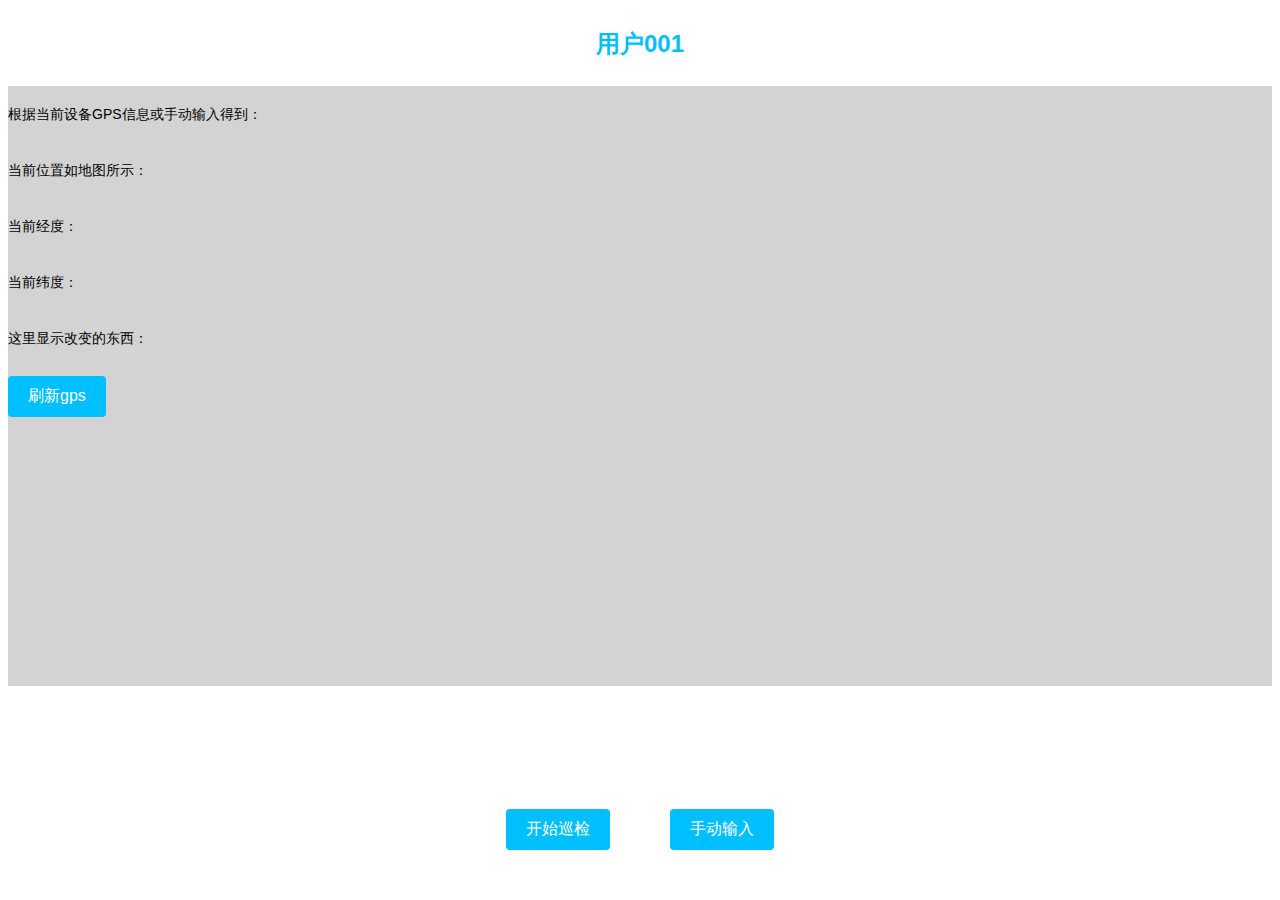
<file: index.html>
<!DOCTYPE html>
<html>

<head>
    <title>开始</title>
    <meta charset="utf-8">
    <meta http-equiv="X-UA-Compatible" content="IE=edge">
    <meta name="viewport" content="initial-scale=1.0, user-scalable=no, width=device-width">
    <link rel="stylesheet" href="https://a.amap.com/jsapi_demos/static/demo-center/css/demo-center.css" />
    <script type="text/javascript" src="https://cache.amap.com/lbs/static/addToolbar.js"></script>

    <style>
        body {
            font-family: Arial, sans-serif;
            text-align: center;
            display: flex;
            flex-direction: column;
            align-items: center;
        }

        .title {
            color: deepskyblue;
            font-size: 24px;
            margin-top: 20px;
        }

        .content {
            position: relative;
            display: flex;
            flex-direction: column;
            align-items: flex-start;
            /* 左对齐 */
            margin-top: 10px;
            width: 100%;
        }

        .text {
            display: flex;
            position: absolute;
            flex-direction: column;
            line-height: 2;
            font-size: 14px;
            color: black;
            align-items: flex-start;
            /* 左对齐 */
            z-index: 2;
        }

        #map1 {
            width: 100%;
            height: 600px;
            background-color: lightgray;
        }

        #map2 {
            width: 300px;
            height: 300px;
            background-color: lightgray;
            margin-left: auto;
            margin-right: auto;
            text-align: center;
        }

        .map1 {
            height: 100%;
            width: 100%;
            float: left;
        }

        .map2 {
            height: 100%;
            width: 100%;
            float: left;
        }

        .row {
            position: absolute;
            bottom: 50px;
            display: flex;
            align-items: center;
            margin-top: 10px;
            line-height: 0.8;
            color: grey;
            font-size: 12px;
            justify-content: center;
        }

        .button {
            margin-top: 10px;
            padding: 4px 12px;
            background-color: deepskyblue;
            color: white;
            border-radius: 4px;
            font-size: 14px;
            cursor: pointer;
        }

        #GetGPS {
            display: none;
            position: fixed;
            top: 0;
            left: 0;
            width: 100%;
            height: 100%;
            background-color: rgba(0, 0, 0, 0.5);
            z-index: 999;
        }

        .window1 {
            display: flex;
            justify-content: center;
            align-items: center;
            height: 100%;
            width: 50%;
        }

        .modal-content {
            position: absolute;
            width: 360px;
            padding: 20px;
            background-color: white;
            text-align: center;
        }

        .close {
            position: absolute;
            top: 10px;
            right: 10px;
            font-size: 24px;
            cursor: pointer;
        }

        .input-row {

            display: flex;
            align-items: center;
            justify-content: center;
            margin: 20px auto 10px;
            width: 200px;
        }

        .input-row label {
            margin-right: 10px;
        }

        .input-row input {
            flex: 1;
        }


        .button {
            padding: 10px 20px;
            background-color: deepskyblue;
            color: white;
            border: none;
            border-radius: 4px;
            font-size: 16px;
            cursor: pointer;
        }

        .window {
            display: none;
            /* 初始时隐藏弹窗 */
            position: fixed;
            z-index: 1;
            left: 0;
            top: 0;
            width: 100%;
            height: 100%;
            overflow: auto;
            background-color: rgba(0, 0, 0, 0.4);
            /* 半透明的背景颜色 */
        }

        .window .modal-content {
            background-color: white;
            margin: auto;
            top: 50%;
            padding: 20px;
            border: 1px solid #888;
            width: 50%;
            transform: translateY(-50%);
            position: relative;
            display: flex;
            flex-direction: column;
            align-items: center;
            justify-content: center;
        }

        /* 关闭按钮样式 */
        .window .close {
            position: absolute;
            top: 10px;
            right: 10px;
            font-size: 24px;
            cursor: pointer;
        }

        /* 按钮样式 */
        .window .button {
            background-color: #4CAF50;
            color: white;
            padding: 10px 20px;
            border: none;
            cursor: pointer;
        }
    </style>

</head>

<body>
    <h1 class="title">用户001</h1>



    <div class="content">
        <div class="text">
            <p>根据当前设备GPS信息或手动输入得到：</p>
            <p>当前位置如地图所示：</p>
            <p id="abc">当前经度：</p>
            <p id="latitude">当前纬度：</p>
            <p id="gaibian">这里显示改变的东西：</p>
            <button class="button" onclick="freshGPS()"> 刷新gps</button>
        </div>
        <div id="map1">
            <div id="container" class="map1"></div>

        </div>
    </div>



    <div class="row">
        <button class="button" onclick="submitGPS()">开始巡检</button>
        <div style="width: 60px;"></div>
        <button class="button" onclick="openGetWindow()">手动输入</button>
    </div>

    <div id="GetGPS" class="window1">
        <div class="modal-content">
            <span class="close" onclick="closeGetWindow()">&times;</span>
            <h3>请点击地图选点</h3>
            <div id="map2">
                <div id="container2" class="map2"></div>
            </div>
            <div class="input-row">
                <label>经度:</label>
                <input id="inputLongitude" type="text" placeholder="">
            </div>
            <div class="input-row">
                <label>纬度:</label>
                <input id="inputLatitude" type="text" placeholder="">
            </div>
            <button class="button" onclick="closeGetWindow()">完成</button>
        </div>
    </div>

    <div id="Window" class="window">
        <div class="modal-content">
            <p id="jumpWord">即将使用……即将跳转</p>
            <button class="button" onclick="jump()">确认</button>
        </div>
    </div>

    <script
        src="https://webapi.amap.com/maps?v=2.0&key=e26a0aa90a4b4adfc02d2b93b151689b&plugin=AMap.Autocomplete"></script>
    <script>
        var flag = false;
        var startIcon = new AMap.Icon({
            // 图标尺寸
            size: new AMap.Size(25, 34),
            // 图标的取图地址
            image: '//a.amap.com/jsapi_demos/static/demo-center/icons/dir-marker.png',
            // 图标所用图片大小
            imageSize: new AMap.Size(135, 40),
            // 图标取图偏移量
            imageOffset: new AMap.Pixel(-9, -3)
        });
        var startMarker;

        function successCallback(location22) {
            console.log(location22.coords.longitude, location22.coords.latitude);
            longitude = location22.coords.longitude;
            latitude = location22.coords.latitude;
            map = new AMap.Map("container", {
                zoom: 15,
                center: [longitude, latitude]
            });
            document.getElementById('abc').textContent = '当前经度：' + longitude;
            document.getElementById('latitude').textContent = '当前纬度：' + latitude;
            startMarker = new AMap.Marker({
                position: new AMap.LngLat(longitude, latitude),
                icon: startIcon,
                offset: new AMap.Pixel(-13, -30)
            });
            startMarker.setMap(map);
            flag = true;
        }

        function errorCallback(error22) {
            map = new AMap.Map("container", {
                zoom: 15,
            });
            document.getElementById('abc').textContent = '当前经度：无法获取';
            document.getElementById('latitude').textContent = '当前纬度：无法获取';
            startMarker = new AMap.Marker({
                position: new AMap.LngLat(113.323476, 24.1183712),
                icon: startIcon,
                offset: new AMap.Pixel(-13, -30)
            });
            startMarker.setMap(map);
            switch (error22.code) {
                case error.PERMISSION_DENIED:
                    console.log("User denied the request for Geolocation.");
                    break;
                case error22.POSITION_UNAVAILABLE:
                    console.log("Location information is unavailable.");
                    break;
                case error22.TIMEOUT:
                    console.log("The request to get user location timed out.");
                    break;
                case error22.UNKNOWN_ERROR:
                    console.log("An unknown error occurred.");
                    break;
            }
        }

        //为地图注册click事件获取鼠标点击出的经纬度坐标
        function closeGetWindow() {
            document.getElementById('GetGPS').style.display = 'none';
        }

        function openGetWindow() {

            document.getElementById('GetGPS').style.display = 'flex';
            map2 = new AMap.Map("container2", {
                zoom: 15,
                center: [longitude, latitude],
            });
            startMarker2 = new AMap.Marker({
                position: new AMap.LngLat(113.323476, 24.1183712),
                icon: startIcon,
                offset: new AMap.Pixel(-13, -30)
            });
            startMarker2.setMap(map2);
            map2.on('click', function (e) {
                document.getElementById('inputLongitude').value = e.lnglat.getLng();
                document.getElementById('inputLatitude').value = e.lnglat.getLat();
                document.getElementById('abc').textContent = '当前经度：' + e.lnglat.getLng();
                document.getElementById('latitude').textContent = '当前纬度：' + e.lnglat.getLat();
                longitude = e.lnglat.getLng();
                latitude = e.lnglat.getLat();
                map.setCenter([longitude, latitude]);
                map.setZoom(15);
                map.remove(startMarker);
                map2.setCenter([longitude, latitude]);
                map2.setZoom(15);
                map2.remove(startMarker2);
                startMarker = new AMap.Marker({
                    position: new AMap.LngLat(longitude, latitude),
                    icon: startIcon,
                    offset: new AMap.Pixel(-13, -30)
                });
                startMarker2 = new AMap.Marker({
                    position: new AMap.LngLat(longitude, latitude),
                    icon: startIcon,
                    offset: new AMap.Pixel(-13, -30)
                });
                startMarker.setMap(map);
                startMarker2.setMap(map2);
                flag = true;
            });
        }

        function submitGPS() {
            if (flag) {
                document.getElementById('jumpWord').innerText = "即将使用数据：\n经度：" + longitude + "\n纬度：" + latitude;
                document.getElementById('Window').style.display = "block";
                // 删除名为 "longitude" 的本地存储项
                localStorage.removeItem("abc");
                // 删除名为 "latitude" 的本地存储项
                localStorage.removeItem("latitude");
                localStorage.setItem('abc', longitude);
                localStorage.setItem('latitude', latitude);
                // 切换到第二个网页
            } else {
                alert("未获取设备信息，请手动输入！")
            }
        }

        function jump() {
            window.location.href = "Data.html";
        }

        if (navigator.geolocation) {
            navigator.geolocation.getCurrentPosition(successCallback, errorCallback);
            document.getElementById('gaibian').textContent = '这里显示改变的东西：sss';

        } else {
            console.log("Geolocation is not supported by this browser.");
        }

        function freshGPS() {
            document.getElementById('gaibian').textContent = '这里显示改变的东西：kkk';


        }
        // navigator.geolocation.watchPosition(function (position) {
        //     document.getElementById('gaibian').textContent = '这里显示改变的东西：sss';

        // }, { enableHighAccuracy: true });

    </script>
</body>

</html>
</file>
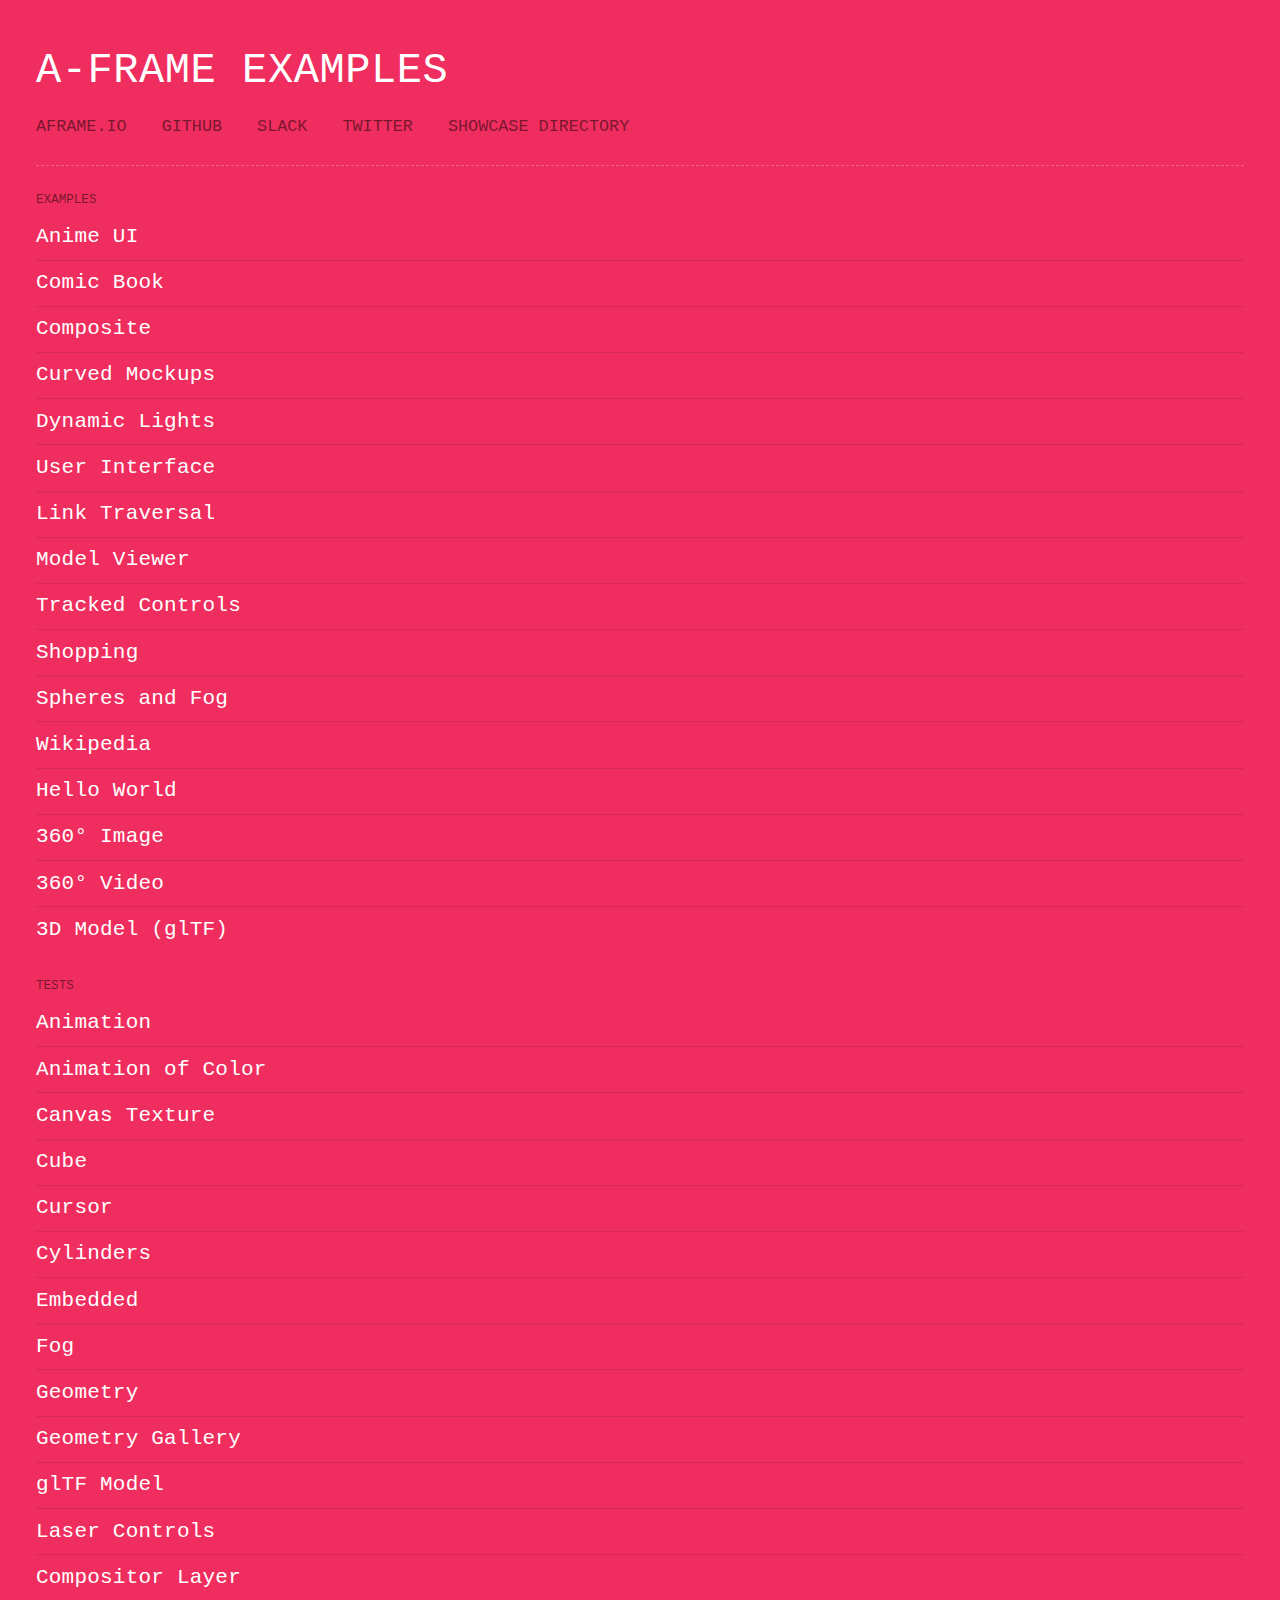
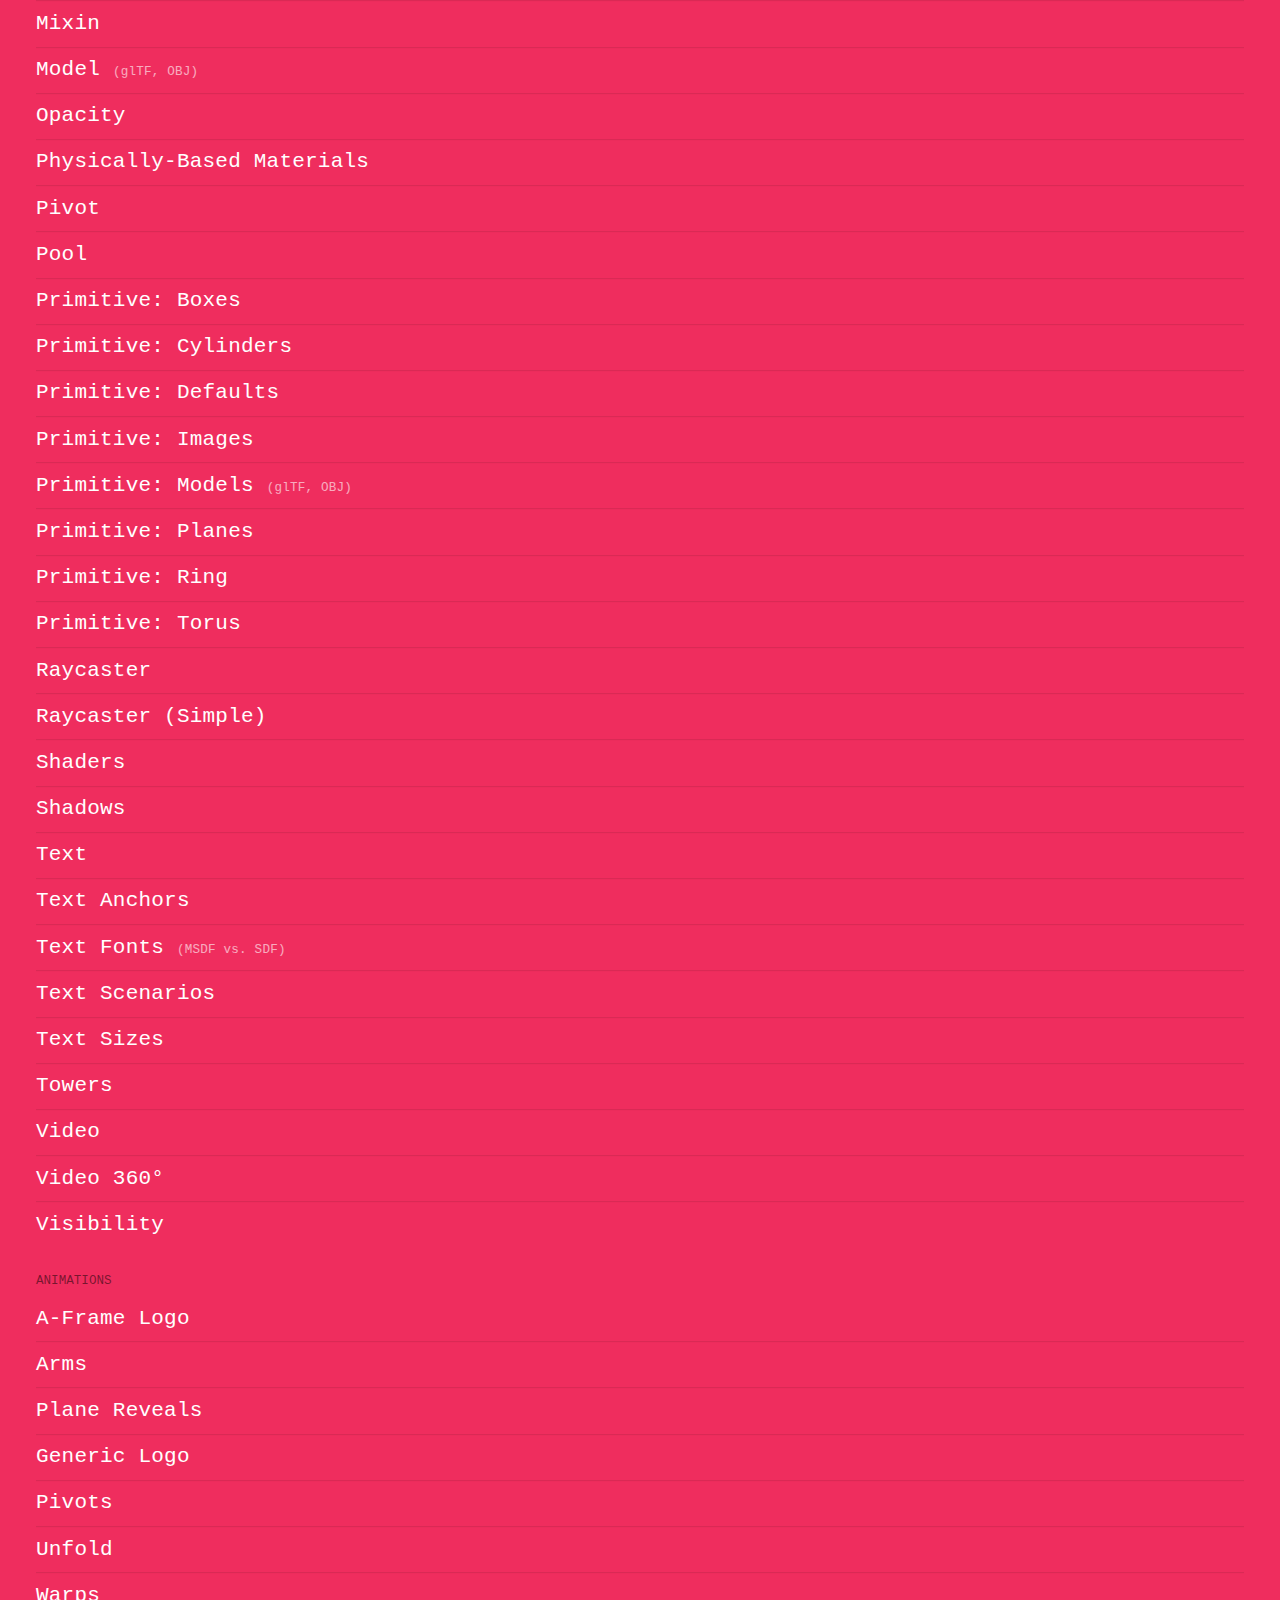
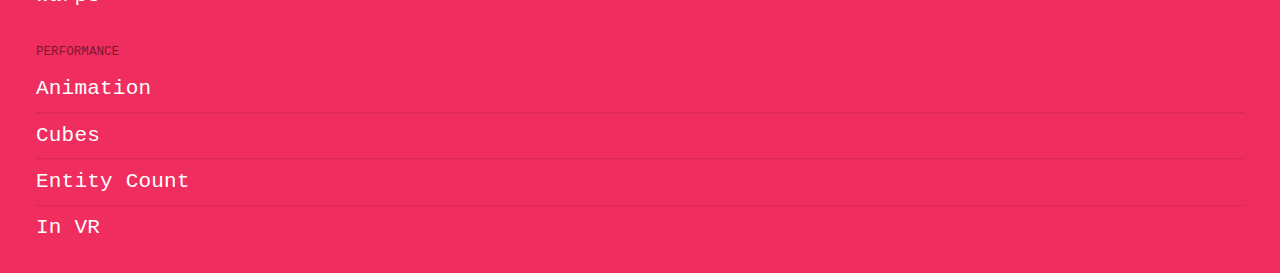
<file: js/aframe-1.1.0/examples/index.html>
<!DOCTYPE html>
<html lang="en">
  <head>
    <title>A-Frame Examples</title>
    <meta charset="utf-8">
    <meta name="viewport" content="width=device-width, initial-scale=1">
    <style>
      html {
        font-size: 14px;
      }
      body {
        background: rgb(239,45,94);
        color: #fff;
        font: normal 500 1.2rem/1.2 Inconsolata, Andale Mono, Courier New, monospace;
        padding: 1rem 2rem;
      }
      ul {
        list-style: none;
        margin: 0;
        padding: 0;
      }
      .header {
        position: relative;
      }
      .resources {
        font-size: 0;  /* Collapse whitespace. */
        text-transform: uppercase;
      }
      .resources li + li {
        margin-top: 0.5rem;
      }
      .resources a {
        color: rgba(0,0,0,.5);
        display: inline-block;
        font-size: 1.2rem;
        margin: -0.25rem -0.5rem;
        padding: 0.25rem 0.5rem;
        text-decoration: none;
        transition: all 0.075s ease-in-out;
      }
      .resources a:hover {
        background-color: rgba(0,0,0,0.25);
        color: #fff;
      }
      h1,
      h2 {
        line-height: 100%;
      }
      h1 {
        font-size: 1.6rem;
        font-weight: 100;
        letter-spacing: 0.04rem;
        margin-bottom: 1.25rem;
        text-transform: uppercase;
      }
      h2 {
        color: rgba(0,0,0,0.5);
        font-size: 0.9rem;
        font-weight: 300;
        margin: 2rem 0 0.5rem;
        padding: 0;
        text-transform: uppercase;
      }
      hr {
        background: none;
        border: 0;
        border-bottom: 1px dashed rgba(255,255,255,0.25);
        margin: 2rem 0;
      }
      .links li + li {
        box-shadow: inset 0 0.15rem 0.1rem -0.15rem rgba(0,0,0,0.5);
      }
      .links a {
        color: #fff;
        display: block;
        font-size: 1.5rem;
        letter-spacing: 0.01em;
        padding: 0.75rem 0;
        text-decoration: none;
        transition: opacity 0.075s ease-in-out;
      }
      .links a em {
        font-size: .9rem;
        font-style: normal;
        opacity: .6;
      }
      .links a:hover {
        background-color: rgba(0,0,0,0.15);
        box-shadow: inset 0 0 0 0.15rem rgba(0,0,0,0.15);
      }
      .links a:active {
        background-color: rgba(0,0,0,0.25);
        opacity: 0.75;
      }
      .links li:hover,
      .links li:hover + li {
        margin: 0 -0.75rem;
      }
      .links li:hover a,
      .links li:hover + li a {
        padding-left: 0.75rem;
        padding-right: 0.75rem;
      }
      @media only screen and (min-width: 1000px) {
        h1 {
          font-size: 3rem;
        }
        .resources {
          font-size: 1.2;
        }
        .resources li {
          display: inline-block;
        }
        .resources li + li {
          margin-left: 2.5rem;
        }
      }
    </style>
  </head>
  <body>
    <header class="header">
      <h1>A-Frame Examples</h1>
      <ul id="resources" class="resources">
        <li><a href="https://aframe.io">aframe.io</a></li>
        <li><a href="https://github.com/aframevr">GitHub</a></li>
        <li><a href="https://aframe.io/slack-invite/">Slack</a></li>
        <li><a href="https://twitter.com/aframevr">Twitter</a></li>
        <li><a href="https://webvr.directory">Showcase Directory</a></li>
      </ul>
    </header>

    <hr>

    <h2>Examples</h2>

    <ul class="links">
      <li><a href="showcase/anime-UI/">Anime UI</a></li>
      <li><a href="showcase/comicbook/">Comic Book</a></li>
      <li><a href="showcase/composite/">Composite</a></li>
      <li><a href="showcase/curved-mockups/">Curved Mockups</a></li>
      <li><a href="showcase/dynamic-lights/">Dynamic Lights</a></li>
      <li><a href="showcase/ui/">User Interface</a></li>
      <li><a href="showcase/link-traversal/">Link Traversal</a></li>
      <li><a href="showcase/model-viewer/">Model Viewer</a></li>
      <li><a href="showcase/tracked-controls/">Tracked Controls</a></li>
      <li><a href="showcase/shopping/">Shopping</a></li>
      <li><a href="showcase/spheres-and-fog/">Spheres and Fog</a></li>
      <li><a href="showcase/wikipedia/">Wikipedia</a></li>
      <li><a href="boilerplate/hello-world/">Hello World</a></li>
      <li><a href="boilerplate/panorama/">360&deg; Image</a></li>
      <li><a href="boilerplate/360-video/">360&deg; Video</a></li>
      <li><a href="boilerplate/3d-model/">3D Model (glTF)</a></li>
    </ul>

    <h2>Tests</h2>

    <ul class="links">
      <li><a href="test/animation/">Animation</a></li>
      <li><a href="test/animation-color/">Animation of Color</a></li>
      <li><a href="test/canvas-texture/">Canvas Texture</a></li>
      <li><a href="test/cube/">Cube</a></li>
      <li><a href="test/cursor/">Cursor</a></li>
      <li><a href="test/cylinders/">Cylinders</a></li>
      <li><a href="test/embedded/">Embedded</a></li>
      <li><a href="test/fog/">Fog</a></li>
      <li><a href="test/geometry/">Geometry</a></li>
      <li><a href="test/geometry-gallery/">Geometry Gallery</a></li>
      <li><a href="test/gltf-model/">glTF Model</a></li>
      <li><a href="test/laser-controls/">Laser Controls</a></li>
      <li><a href="test/layer/">Compositor Layer</a></li>
      <li><a href="test/mixin/">Mixin</a></li>
      <li><a href="test/model/">Model <em>(glTF, OBJ)</em></a></li>
      <li><a href="test/opacity/">Opacity</a></li>
      <li><a href="test/physical/">Physically-Based Materials</a></li>
      <li><a href="test/pivot/">Pivot</a></li>
      <li><a href="test/pool/">Pool</a></li>
      <li><a href="primitives/boxes/">Primitive: Boxes</a></li>
      <li><a href="primitives/cylinders/">Primitive: Cylinders</a></li>
      <li><a href="primitives/defaults/">Primitive: Defaults</a></li>
      <li><a href="primitives/images/">Primitive: Images</a></li>
      <li><a href="primitives/models/">Primitive: Models <em>(glTF, OBJ)</em></a></li>
      <li><a href="primitives/planes/">Primitive: Planes</a></li>
      <li><a href="primitives/ring/">Primitive: Ring</a></li>
      <li><a href="primitives/torus/">Primitive: Torus</a></li>
      <li><a href="test/raycaster/">Raycaster</a></li>
      <li><a href="test/raycaster/simple.html">Raycaster (Simple)</a></li>
      <li><a href="test/shaders/">Shaders</a></li>
      <li><a href="test/shadows/">Shadows</a></li>
      <li><a href="test/text/">Text</a></li>
      <li><a href="test/text/anchors.html">Text Anchors</a></li>
      <li><a href="test/text/msdf.html">Text Fonts <em>(MSDF vs. SDF)</em></a></li>
      <li><a href="test/text/scenarios.html">Text Scenarios</a></li>
      <li><a href="test/text/sizes.html">Text Sizes</a></li>
      <li><a href="test/towers/">Towers</a></li>
      <li><a href="test/video/">Video</a></li>
      <li><a href="test/videosphere/">Video 360&deg;</a></li>
      <li><a href="test/visibility/">Visibility</a></li>
    </ul>

    <h2>Animations</h2>

    <ul class="links">
      <li><a href="animation/aframe-logo/">A-Frame Logo</a></li>
      <li><a href="animation/arms/">Arms</a></li>
      <li><a href="animation/plane-reveals/">Plane Reveals</a></li>
      <li><a href="animation/generic-logo/">Generic Logo</a></li>
      <li><a href="animation/pivots/">Pivots</a></li>
      <li><a href="animation/unfold/">Unfold</a></li>
      <li><a href="animation/warps/">Warps</a></li>
    </ul>

    <h2>Performance</h2>

    <ul class="links">
      <li><a href="performance/animation-raw/">Animation</a></li>
      <li><a href="performance/cubes/">Cubes</a></li>
      <li><a href="performance/entity-count/">Entity Count</a></li>
      <li><a href="performance/in-vr/">In VR</a></li>
    </ul>
  </body>
</html>
</file>
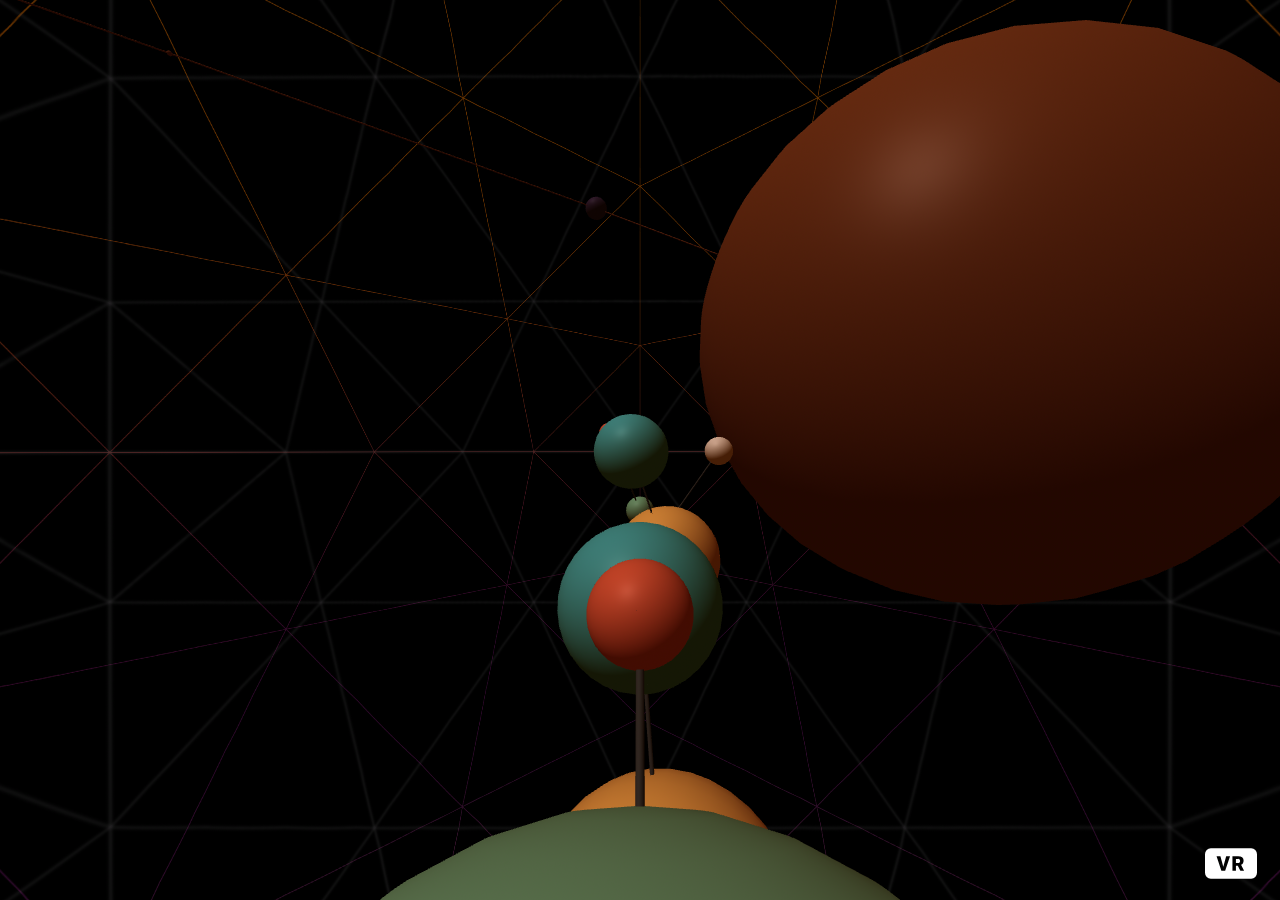
<file: js/aframe-1.1.0/examples/animation/arms/index.html>
<!DOCTYPE html>
<html>
  <head>
    <meta charset="utf-8">
    <title>Arms</title>
    <meta name="description" content="Arms - A-Frame">
    <script src="../../../dist/aframe-master.js"></script>
  </head>
  <body>
    <a-scene>
      <a-assets>
        <img id="background" src="black-grid.png">
      </a-assets>

      <a-entity position="0 0 4">
        <a-camera></a-camera>
      </a-entity>

      <!-- Directly beneath the camera -->
      <a-entity position="0 -10.1 -1" rotation="30 180 0">
        <a-sphere radius="7" color="#7BC8A4"></a-sphere>

        <a-entity animation="property: object3D.rotation; to: 45 100 100; dur: 5000; delay: 250; loop: true; dir: alternate">
          <a-sphere radius="1.5" color="#7BC8A4"></a-sphere>
          <a-cylinder position="0 5 0" height="10" radius="0.075" color="#404040"></a-cylinder>

          <a-entity position="0 10 0" animation="property: rotation; to: 90 90 0; dur: 2000; delay: 0; loop: true; dir: alternate">
            <a-sphere radius="1" color="#F16745"></a-sphere>
            <a-cylinder position="0 5 0" height="10" radius="0.075" color="#404040"></a-cylinder>

            <a-entity position="0 10 0" animation="property: rotation; to: 50 10 100; dur: 2000; delay: 0; loop: true; dir: alternate">
              <a-sphere radius="3" color="#4CC3D9"></a-sphere>
              <a-cylinder position="0 5 0" height="10" radius="0.075" color="#404040"></a-cylinder>

              <a-entity position="0 10 0" animation="property: rotation; to: 50 40 50; dur: 2000; delay: 250; loop: true; dir: alternate">
                <a-sphere radius="4.5" color="#FFC65D"></a-sphere>
                <a-cylinder position="0 5 0" height="10" radius="0.075" color="#404040"></a-cylinder>

                <a-entity position="0 10 0" animation="property: rotation; to: 90 90 0; dur: 2000; delay: 0; loop: true; dir: alternate">
                  <a-sphere radius="1.5" color="#93648D"></a-sphere>
                  <a-cylinder position="0 5 0" height="10" radius="0.075" color="#404040"></a-cylinder>

                  <a-entity position="0 10 0">
                    <a-sphere radius="1.5" color="#FFF"></a-sphere>
                  </a-entity>
                </a-entity>
              </a-entity>
            </a-entity> </a-entity>
        </a-entity>
      </a-entity>

      <!-- Distant orbit -->
      <a-entity rotation="120 40 0" scale="10 10 10">
        <a-entity animation="property: rotation; to: 0 0 360; dur: 20000; easing: linear; loop: true">
          <a-entity position="-18.25 -5 0" rotation="0 0 0">
            <a-sphere radius="0.3" color="#7e3f1a"></a-sphere>
            <a-cylinder position="0 5 0" height="10" radius="0.015" color="#7e3f1a"></a-cylinder>

            <a-entity position="0 10 0" rotation="0 0 -36">
              <a-sphere radius="0.5" color="#372246"></a-sphere>
              <a-cylinder position="0 5 0" height="10" radius="0.015" color="#7e3f1a"></a-cylinder>

              <a-entity position="0 10 0" rotation="0 0 -36">
                <a-sphere radius="0.2" color="#7e3f1a"></a-sphere>
                <a-cylinder position="0 5 0" height="10" radius="0.015" color="#7e3f1a"></a-cylinder>

                <a-entity position="0 10 0" rotation="0 0 -36">
                  <a-sphere radius="0.7" color="#372246"></a-sphere>
                  <a-cylinder position="0 5 0" height="10" radius="0.015" color="#7e3f1a"></a-cylinder>

                  <a-entity position="0 10 0" rotation="0 0 -36">
                    <a-sphere radius="2" color="#7e3f1a"></a-sphere>
                    <a-cylinder position="0 5 0" height="10" radius="0.015" color="#7e3f1a"></a-cylinder>

                    <a-entity position="0 10 0" rotation="0 0 -36">
                      <a-sphere radius="0.25" color="#7e3f1a"></a-sphere>
                      <a-cylinder position="0 5 0" height="10" radius="0.015" color="#7e3f1a"></a-cylinder>

                      <a-entity position="0 10 0" rotation="0 0 -36">
                        <a-sphere radius="0.5" color="#7e3f1a"></a-sphere>
                        <a-cylinder position="0 5 0" height="10" radius="0.015" color="#7e3f1a"></a-cylinder>

                        <a-entity position="0 10 0" rotation="0 0 -36">
                          <a-sphere radius="6" color="#7e3f1a"></a-sphere>
                          <a-cylinder position="0 5 0" height="10" radius="0.015" color="#7e3f1a"></a-cylinder>

                          <a-entity position="0 10 0" rotation="0 0 -36">
                            <a-sphere radius="0.3" color="#372246"></a-sphere>
                            <a-cylinder position="0 5 0" height="10" radius="0.015" color="#7e3f1a"></a-cylinder>

                            <a-entity position="0 10 0" rotation="0 0 -36">
                              <a-sphere radius="0.05" color="#7e3f1a"></a-sphere>
                              <a-cylinder position="0 5 0" height="10" radius="0.015" color="#7e3f1a"></a-cylinder>
                            </a-entity>
                          </a-entity>
                        </a-entity>
                      </a-entity>
                    </a-entity>
                  </a-entity>
                </a-entity>
              </a-entity>
            </a-entity>
          </a-entity>
        </a-entity>
      </a-entity>

      <a-entity animation="property: rotation; to: 360 0 0; dur: 50000; easing: linear; loop: true; dir: normal">
        <a-entity position="0 -20 -50" animation="property: rotation; to: 45 100 100; dur: 5000; delay: 250; loop: true; dir: alternate">
          <a-sphere radius="1.5" color="#7BC8A4"></a-sphere>
          <a-cylinder position="0 5 0" height="10" radius="0.075" color="#404040"></a-cylinder>

          <a-entity position="0 10 0" animation="property: rotation; to: 90 90 0; dur: 2000; delay: 0; loop: true; dir: alternate">
            <a-sphere radius="1" color="#F16745"></a-sphere>
            <a-cylinder position="0 5 0" height="10" radius="0.075" color="#404040"></a-cylinder>

            <a-entity position="0 10 0" animation="property: rotation; to: 50 10 100; dur: 2000; delay: 0; loop: true; dir: alternate">
              <a-sphere radius="3" color="#4CC3D9"></a-sphere>
              <a-cylinder position="0 5 0" height="10" radius="0.075" color="#404040"></a-cylinder>

              <a-entity position="0 10 0" animation="property: rotation; to: 50 40 50; dur: 2000; delay: 250; loop: true; dir: alternate">
                <a-sphere radius="4.5" color="#FFC65D"></a-sphere>
                <a-cylinder position="0 5 0" height="10" radius="0.075" color="#404040"></a-cylinder>

                <a-entity position="0 10 0" animation="property: rotation; to: 90 90 0; dur: 2000; delay: 0; loop: true; dir: alternate">
                  <a-sphere radius="1.5" color="#93648D"></a-sphere>
                  <a-cylinder position="0 5 0" height="10" radius="0.075" color="#404040"></a-cylinder>

                  <a-entity position="0 10 0">
                    <a-sphere radius="1.5" color="#FFF"></a-sphere>
                  </a-entity>
                </a-entity>
              </a-entity>
            </a-entity>
          </a-entity>
        </a-entity>
      </a-entity>

      <a-entity animation="property: rotation; to: 360 360 0; dur: 20000; easing: linear; loop: true; dir: normal">
        <a-entity position="-20 0 100" animation="property: rotation; to: 45 100 100; dur: 5000; delay: 250; loop: true; dir: alternate">
          <a-sphere radius="1.5" color="#7BC8A4"></a-sphere>
          <a-cylinder position="0 5 0" height="10" radius="0.075" color="#404040"></a-cylinder>

          <a-entity position="0 10 0" animation="property: rotation; to: 90 90 0; dur: 2000; delay: 0; loop: true; dir: alternate">
            <a-sphere radius="1" color="#F16745"></a-sphere>
            <a-cylinder position="0 5 0" height="10" radius="0.075" color="#404040"></a-cylinder>

            <a-entity position="0 10 0" animation="property: rotation; to: 50 10 100; dur: 2000; delay: 0; loop: true; dir: alternate">
              <a-sphere radius="3" color="#4CC3D9"></a-sphere>
              <a-cylinder position="0 5 0" height="10" radius="0.075" color="#404040"></a-cylinder>

              <a-entity position="0 10 0" animation="property: rotation; to: 50 40 50; dur: 2000; delay: 250; loop: true; dir: alternate">
                <a-sphere radius="4.5" color="#FFC65D"></a-sphere>
                <a-cylinder position="0 5 0" height="10" radius="0.075" color="#404040"></a-cylinder>

                <a-entity position="0 10 0" animation="property: rotation; to: 90 90 0; dur: 2000; delay: 0; loop: true; dir: alternate">
                  <a-sphere radius="1.5" color="#93648D"></a-sphere>
                  <a-cylinder position="0 5 0" height="10" radius="0.075" color="#404040"></a-cylinder>

                  <a-entity position="0 10 0">
                    <a-sphere radius="1.5" color="#FFF"></a-sphere>
                  </a-entity>
                </a-entity>
              </a-entity>
            </a-entity>
          </a-entity>
        </a-entity>
      </a-entity>

      <a-entity animation="property: rotation; to: -360 360 -360; dur: 30000; easing: linear; loop: true; dir: normal; fill: none">

        <a-entity position="0 -20 50" animation="property: rotation; to: 45 100 100; dur: 5000; delay: 250; loop: true; dir: alternate">
          <a-sphere radius="1.5" color="#7BC8A4"></a-sphere>
          <a-cylinder position="0 5 0" height="10" radius="0.075" color="#404040"></a-cylinder>

          <a-entity position="0 10 0" animation="property: rotation; to: 90 90 0; dur: 2000; delay: 0; loop: true; dir: alternate">
            <a-sphere radius="1" color="#F16745"></a-sphere>
            <a-cylinder position="0 5 0" height="10" radius="0.075" color="#404040"></a-cylinder>

            <a-entity position="0 10 0" animation="property: rotation; to: 50 10 100; dur: 2000; delay: 0; loop: true; dir: alternate">
              <a-sphere radius="3" color="#4CC3D9"></a-sphere>
              <a-cylinder position="0 5 0" height="10" radius="0.075" color="#404040"></a-cylinder>

              <a-entity position="0 10 0" animation="property: rotation; to: 50 40 50; dur: 2000; delay: 250; loop: true; dir: alternate">
                <a-sphere radius="4.5" color="#FFC65D"></a-sphere>
                <a-cylinder position="0 5 0" height="10" radius="0.075" color="#404040"></a-cylinder>

                <a-entity position="0 10 0" animation="property: rotation; to: 90 90 0; dur: 2000; delay: 0; loop: true; dir: alternate">
                  <a-sphere radius="1.5" color="#93648D"></a-sphere>
                  <a-cylinder position="0 5 0" height="10" radius="0.075" color="#404040"></a-cylinder>

                  <a-entity position="0 10 0">
                    <a-sphere radius="1.5" color="#FFF"></a-sphere>
                  </a-entity>
                </a-entity>
              </a-entity>
            </a-entity>
          </a-entity>
        </a-entity>

        <a-entity position="40 20 0" animation="property: rotation; to: 45 100 100; dur: 5000; delay: 250; loop: true; dir: alternate">
          <a-sphere radius="1.5" color="#7BC8A4"></a-sphere>
          <a-cylinder position="0 5 0" height="10" radius="0.075" color="#404040"></a-cylinder>

          <a-entity position="0 10 0" animation="property: rotation; to: 90 90 0; dur: 2000; delay: 0; loop: true; dir: alternate">
            <a-sphere radius="1" color="#F16745"></a-sphere>
            <a-cylinder position="0 5 0" height="10" radius="0.075" color="#404040"></a-cylinder>

            <a-entity position="0 10 0" animation="property: rotation; to: 50 10 100; dur: 2000; delay: 0; loop: true; dir: alternate">
              <a-sphere radius="3" color="#4CC3D9"></a-sphere>
              <a-cylinder position="0 5 0" height="10" radius="0.075" color="#404040"></a-cylinder>

              <a-entity position="0 10 0" animation="property: rotation; to: 50 40 50; dur: 2000; delay: 250; loop: true; dir: alternate">
                <a-sphere radius="4.5" color="#FFC65D"></a-sphere>
                <a-cylinder position="0 5 0" height="10" radius="0.075" color="#404040"></a-cylinder>

                <a-entity position="0 10 0" animation="property: rotation; to: 90 90 0; dur: 2000; delay: 0; loop: true; dir: alternate">
                  <a-sphere radius="1.5" color="#93648D"></a-sphere>
                  <a-cylinder position="0 5 0" height="10" radius="0.075" color="#404040"></a-cylinder>

                  <a-entity position="0 10 0">
                    <a-sphere radius="1.5" color="#FFF"></a-sphere>
                  </a-entity>
                </a-entity>
              </a-entity>
            </a-entity>
          </a-entity>
        </a-entity>

        <a-entity position="-60 0 -60" animation="property: rotation; to: 45 100 100; dur: 5000; delay: 250; loop: true; dir: alternate">
          <a-sphere radius="1.5" color="#7BC8A4"></a-sphere>
          <a-cylinder position="0 5 0" height="10" radius="0.075" color="#404040"></a-cylinder>

          <a-entity position="0 10 0" animation="property: rotation; to: 90 90 0; dur: 2000; delay: 0; loop: true; dir: alternate">
            <a-sphere radius="1" color="#F16745"></a-sphere>
            <a-cylinder position="0 5 0" height="10" radius="0.075" color="#404040"></a-cylinder>

            <a-entity position="0 10 0" animation="property: rotation; to: 50 10 100; dur: 2000; delay: 0; loop: true; dir: alternate">
              <a-sphere radius="3" color="#4CC3D9"></a-sphere>
              <a-cylinder position="0 5 0" height="10" radius="0.075" color="#404040"></a-cylinder>

              <a-entity position="0 10 0" animation="property: rotation; to: 50 40 50; dur: 2000; delay: 250; loop: true; dir: alternate">
                <a-sphere radius="4.5" color="#FFC65D"></a-sphere>
                <a-cylinder position="0 5 0" height="10" radius="0.075" color="#404040"></a-cylinder>

                <a-entity position="0 10 0" animation="property: rotation; to: 90 90 0; dur: 2000; delay: 0; loop: true; dir: alternate">
                  <a-sphere radius="1.5" color="#93648D"></a-sphere>
                  <a-cylinder position="0 5 0" height="10" radius="0.075" color="#404040"></a-cylinder>

                  <a-entity position="0 10 0">
                    <a-sphere radius="1.5" color="#FFF"></a-sphere>
                  </a-entity>
                </a-entity>
              </a-entity>
            </a-entity>
          </a-entity>
        </a-entity>
      </a-entity>

      <a-sky src="#background"></a-sky>
      <a-entity light="type: directional; color: #FFF; intensity: 0.5" position="-1 2 1"></a-entity>
      <a-entity light="type: ambient; color: #461e06;"></a-entity>
    </a-scene>
  </body>
</html>
</file>
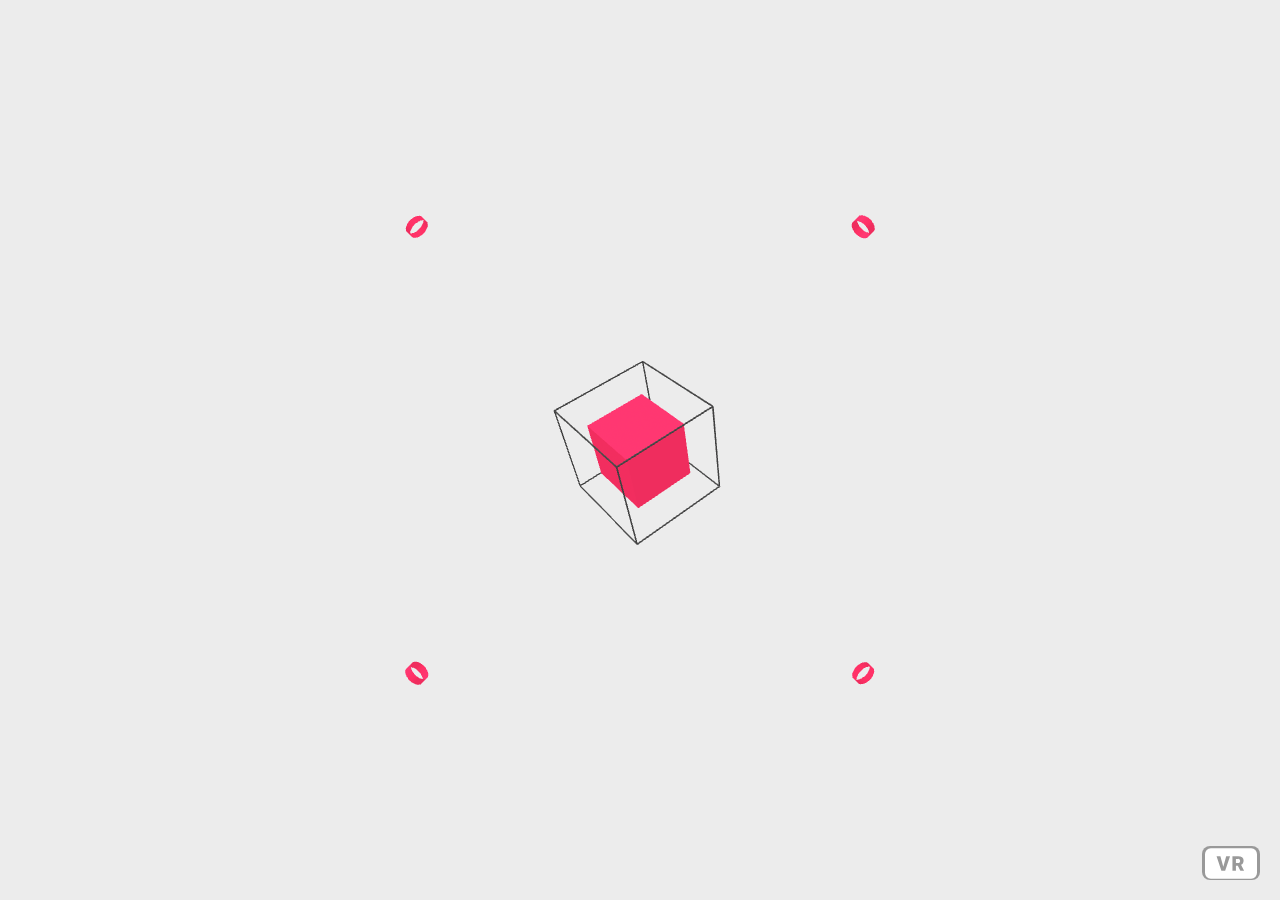
<file: js/aframe-1.1.0/examples/animation/generic-logo/index.html>
<!DOCTYPE html>
<html>
  <head>
    <meta charset="utf-8">
    <title>Animations: Generic Logo</title>
    <meta name="description" content="Animations: Generic Logo - A-Frame">
    <script src="../../../dist/aframe-master.js"></script>
  </head>
  <body>
    <a-scene background="color: #ECECEC">
      <a-assets>
        <a-mixin id="frame-edge" geometry="primitive: box; depth: 10; height: 0.1; width: 0.1" material="color: #404040"></a-mixin>
      </a-assets>

      <a-entity>
        <a-camera fov="80" near="0.1" wasd-controls-enabled="false"></a-camera>
      </a-entity>

      <!-- A generic logo made of animated elements -->
      <a-entity id="logo" position="0 1.6 -1" scale=".5 .5 .5">
        <a-entity id="box"
          animation__scale="property: scale; to: 1 1 1; delay: 500; dur: 500; easing: easeOutCubic"
          animation__position="property: position; to: 0 0 0; delay: 500; dur: 500; easing: easeOutCubic"
          animation__rotation="property: rotation; to: 30 54 36; delay: 500; dur: 1200; easing: easeOutCubic"
          scale="0 0 0" position="0 -0.5 0" rotation ="0 -300 0">
          <a-box width="0.25" depth="0.25" height="0.25" color="#EF2D5E"></a-box>

          <a-entity scale="0.04 0.04 0.04">
            <a-entity mixin="frame-edge" position="5 5 0" rotation="0 0 0"></a-entity>
            <a-entity mixin="frame-edge" position="5 -5 0" rotation="0 0 0"></a-entity>
            <a-entity mixin="frame-edge" position="-5 5 0" rotation="0 0 0"></a-entity>
            <a-entity mixin="frame-edge" position="-5 -5 0" rotation="0 0 0"></a-entity>
            <a-entity mixin="frame-edge" position="0 5 5" rotation="0 90 0"></a-entity>
            <a-entity mixin="frame-edge" position="0 5 -5" rotation="0 90 0"></a-entity>
            <a-entity mixin="frame-edge" position="0 -5 5" rotation="0 90 0"></a-entity>
            <a-entity mixin="frame-edge" position="0 -5 -5" rotation="0 90 0"></a-entity>
            <a-entity mixin="frame-edge" position="5 0 5" rotation="90 0 0"></a-entity>
            <a-entity mixin="frame-edge" position="5 0 -5" rotation="90 0 0"></a-entity>
            <a-entity mixin="frame-edge" position="-5 0 5" rotation="90 0 0"></a-entity>
            <a-entity mixin="frame-edge" position="-5 0 -5" rotation="90 0 0"></a-entity>
          </a-entity>
        </a-entity>

        <a-entity id="dots1" rotation="0 0 45" animation="property: scale; to: 1 0.6 1; delay: 800; dur: 750; easing: easeOutCubic" scale="1 0 1">
          <a-cylinder position="0 2 0" radius="0.04" height="2" color="#EF2D5E" open-ended="true" side="double"
                      animation="property: scale; to: 1 0 1; delay: 800; dur: 750; easing: easeOutCubic"></a-cylinder>
          <a-cylinder position="0 -2 0" radius="0.04" height="2" color="#EF2D5E" open-ended="true" side="double"
                      animation="property: scale; to: 1 0 1; delay: 800; dur: 750; easing: easeOutCubic"></a-cylinder>
        </a-entity>

        <a-entity id="dots1" rotation="0 0 -45" animation="property: scale; from: 1 0 1; to: 1 0.6 1; delay: 800; dur: 750; easing: easeOutCubic" scale="1 0 1">
          <a-cylinder position="0 2 0" radius="0.04" height="2" color="#EF2D5E" open-ended="true" side="double"
                      animation="property: scale; to: 1 0 1; delay: 800; dur: 750; easing: easeOutCubic" scale="1 1.25 1"></a-cylinder>
          <a-cylinder position="0 -2 0" radius="0.04" height="2" color="#EF2D5E" open-ended="true" side="double"
                      animation="property: scale; to: 1 0 1; delay: 800; dur: 750; easing: easeOutCubic" scale="1 1.25 1"></a-cylinder>
        </a-entity>

        <a-image id="webvr" src="webvr.png" width="1" height="0.25" opacity="0.75" scale="1 0 1" position="0 -3 0"
                 animation__scale="property: scale; to: 0.75 0.75 0.75; delay: 1500; dur: 200; easing: easeOutCubic"
                 animation__position="property: position; to: 0 -0.7 0; delay: 1000; dur: 1000; easing: easeOutCubic"></a-image>
      </a-entity>

      <a-light type="directional" color="#fff" intensity="0.2" position="-1 2 1"></a-light>
      <a-light type="ambient" color="#fff"></a-light>
    </a-scene>
  </body>
</html>
</file>
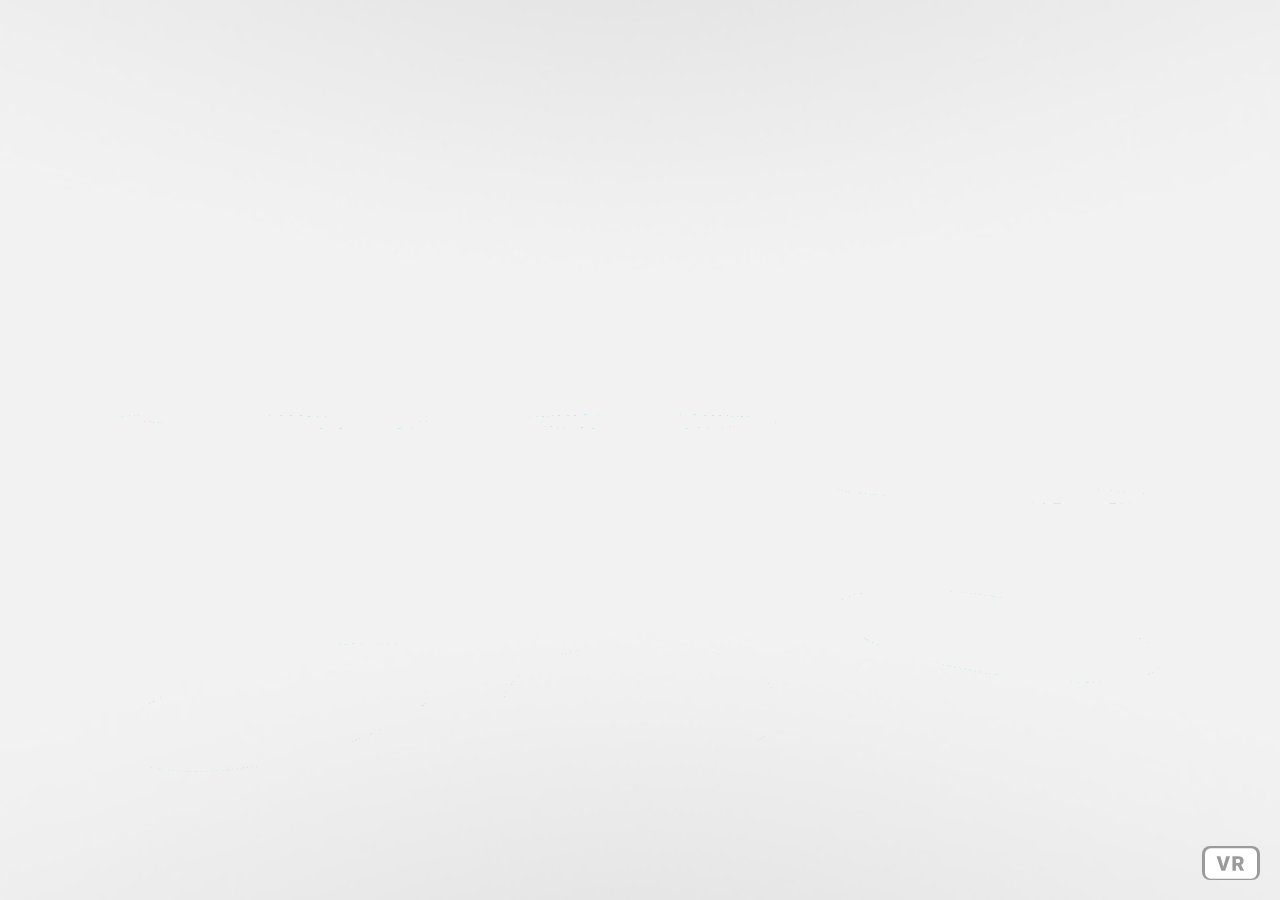
<file: js/aframe-1.1.0/examples/animation/pivots/index.html>
<!DOCTYPE html>
<html>
  <head>
    <meta charset="utf-8">
    <title>Animations: Pivots</title>
    <meta name="description" content="Animations: Pivots - A-Frame">
    <script src="../../../dist/aframe-master.js"></script>
  </head>
  <body>
    <a-scene>
      <a-assets>
        <a-mixin id="cylinder" geometry="primitive: cylinder; height: 2; openEnded: true; radius: 2" material="side: double">
        <a-mixin id="scaleAnimation" animation="property: object3D.scale.y; from: 1.125; to: 0.0001; dur: 2000"></a-mixin>
        <img id="background" src="../../assets/img/gray-gradient.jpg">
      </a-assets>

      <a-entity position="0 0 8">
        <a-camera></a-camera>
      </a-entity>

      <!-- 1 -->
      <!-- Animate cylinder scales on the Y-axis. -->
      <a-entity position="-5 0 0">
        <a-cylinder mixin="cylinder scaleAnimation" position="0 2 0" color="#4CC3D9"></a-cylinder>
        <a-cylinder mixin="cylinder scaleAnimation" position="0 -2 0" color="#7BC8A4"></a-cylinder>
      </a-entity>

      <!-- 2 -->
      <!-- Animate cylinder scales on the Y-axis. -->
      <!-- Move cylinder pivots to top and bottom edges using pivot and position. -->
      <a-entity>
        <a-cylinder mixin="cylinder scaleAnimation" position="0 1 0" pivot="0 1 0" color="#4CC3D9"></a-cylinder>
        <a-cylinder mixin="cylinder scaleAnimation" position="0 -1 0" pivot="0 -1 0" color="#7BC8A4"></a-cylinder>
      </a-entity>

      <!-- 3 -->
      <!-- Animate the cylinder scales on the Y-axis -->
      <!-- Move cylinder pivots to top and bottom edges using pivot and position. -->
      <!-- Animate the parent entity scale on the Y-axis. -->
      <a-entity position="5 0 0" mixin="scaleAnimation" animation="from: 0.0001; to: 1">
        <a-cylinder mixin="cylinder scaleAnimation" position="0 2 0" pivot="0 -1 0" color="#4CC3D9"></a-cylinder>
        <a-cylinder mixin="cylinder scaleAnimation" position="0 -2 0" pivot="0 1 0" color="#7BC8A4"></a-cylinder>
      </a-entity>

      <a-sky src="#background"></a-sky>
      <a-light type="directional" color="#FFF" intensity="0.2" position="-1 2 1"></a-light>
      <a-light type="ambient" color="#FFF"></a-light>
    </a-scene>
  </body>
</html>
</file>
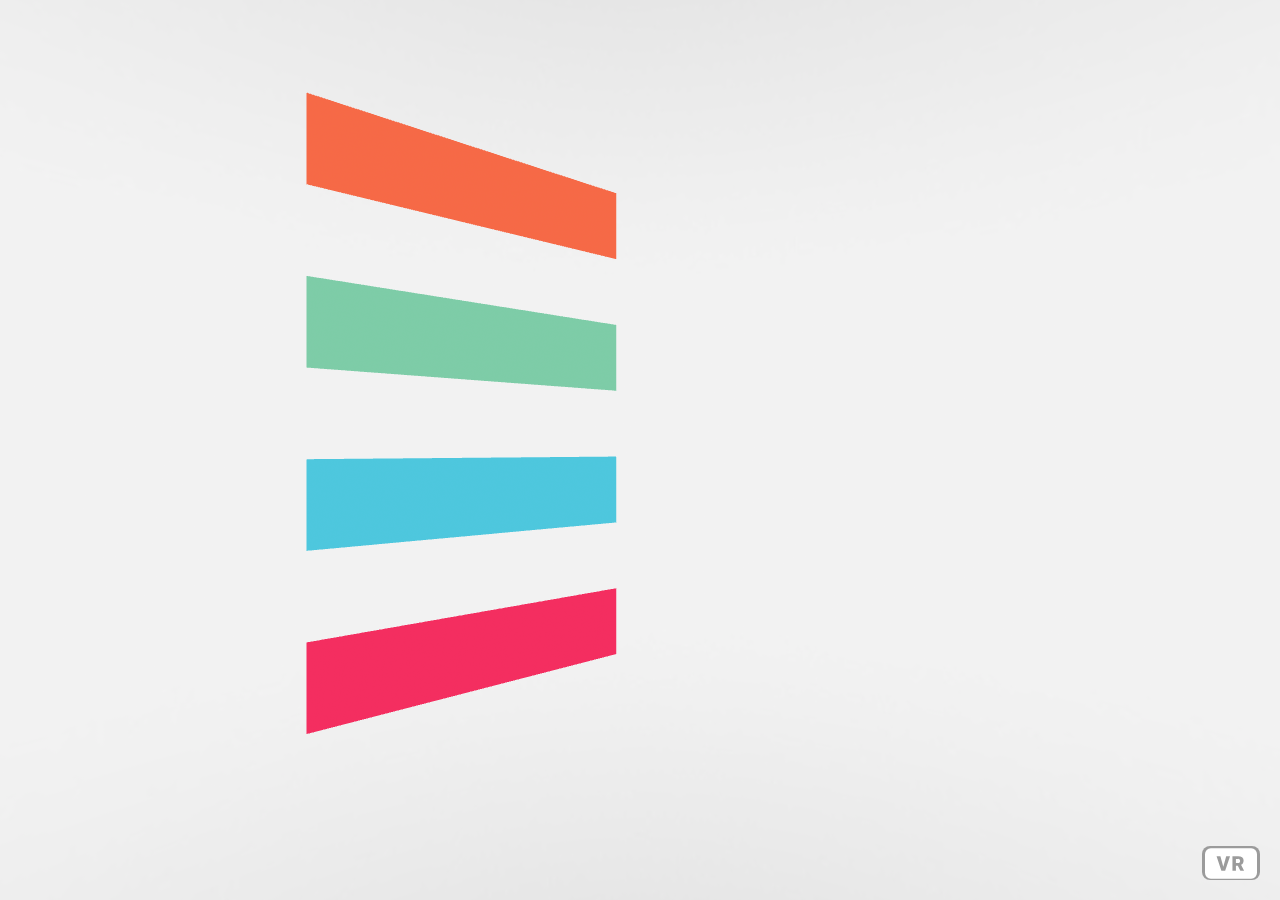
<file: js/aframe-1.1.0/examples/animation/plane-reveals/index.html>
<!DOCTYPE html>
<html>
  <head>
    <meta charset="utf-8">
    <title>Animations: Plane Reveals</title>
    <meta name="description" content="Animations: Plane Reveals - A-Frame">
    <script src="../../../dist/aframe-master.js"></script>
  </head>
  <body>
    <a-scene>
      <a-assets>
        <a-mixin id="plane" geometry="height: 1; width: 4"></a-mixin>
        <img id="background" src="../../assets/img/gray-gradient.jpg">
      </a-assets>

      <!-- Series of planes that use pivot, position, and animated scales to reveal themselves. -->
      <a-entity position="-2 -1 -7" rotation="0 35 0">
        <a-plane id="test" mixin="plane" position="0 6 0" color="#F16745" scale="1 0 1"
                 animation="property: object3D.scale.y; to: 1; dur: 750; delay: 500"></a-plane>

        <a-plane mixin="plane" position="0 4 0" color="#7BC8A4" scale="0 1 1"
                 animation="property: scale; to: 1 1 1; dur: 750; delay: 500">
        </a-plane>

        <a-plane mixin="plane" position="0 2 0" color="#4CC3D9" scale="0 0 0"
          animation__1="property: scale; to: 1 0.05 1; dur: 500; delay: 500"
          animation__2="property: scale; from: 1 0.05 1; to: 1 1 1; dur: 250; delay: 1000">
        </a-plane>

        <a-plane mixin="plane" color="#EF2D5E" rotation="90 0 0"
                 animation="property: rotation; from: 90 0 0; to: 0 0 0; dur: 750; delay: 500">
        </a-plane>
      </a-entity>

      <a-sky src="#background"></a-sky>
      <a-light type="directional" color="#fff" intensity="0.2" position="-1 2 1"></a-light>
      <a-light type="ambient" color="#fff"></a-light>
    </a-scene>
  </body>
</html>
</file>
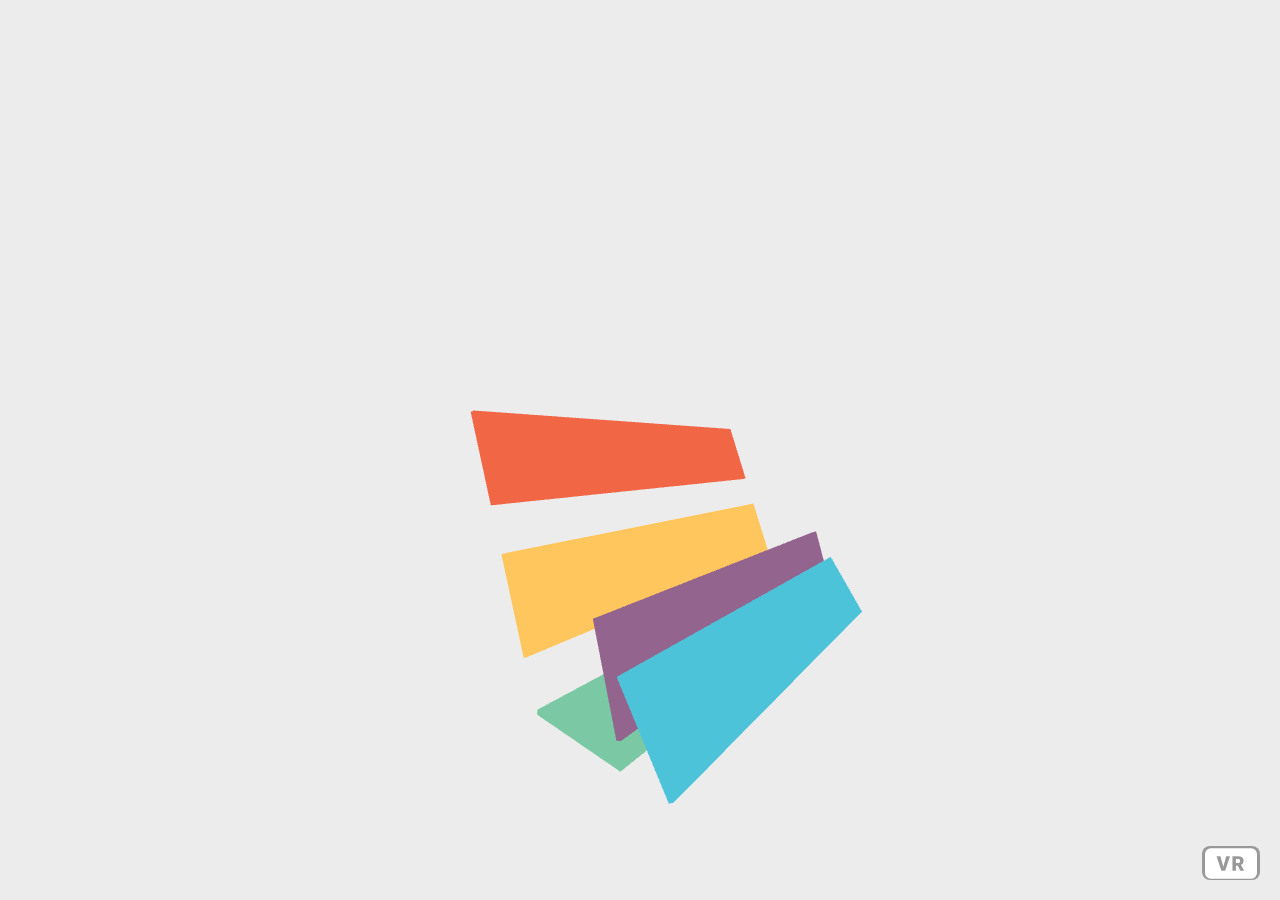
<file: js/aframe-1.1.0/examples/animation/unfold/index.html>
<!DOCTYPE html>
<html>
  <head>
    <meta charset="utf-8">
    <title>Animation: Unfold</title>
    <meta name="description" content="Animation: Unfold - A-Frame">
    <script src="../../../dist/aframe-master.js"></script>
  </head>
  <body>
    <a-scene background="color: #ECECEC">
      <a-assets>
        <a-mixin id="board" geometry="depth: .05; height: 1; width: 6" material="shader: flat" pivot="0 0.5 0" position="0 -1 0"></a-mixin>
        <a-mixin id="unhinge" animation="property: rotation; to: 0 0 0; dur: 1000"></a-mixin>
        <img id="shadow" src="../../assets/img/radial-shadow-2.png">
      </a-assets>

      <!-- Series of nested boards that unfold one by one. -->
      <a-entity position="0 3 -8" scale="1 1 1"
                animation__position="attribute: position; to: 0 5 -8; dur: 2000"
                animation__rotation="property: rotation; from: 0 60 0; to: 0 30 0; dur: 2500">

        <!-- Pivot and position are used to set the "hinge" of each board to it's top edge. -->
        <a-box mixin="board unhinge" color="#F16745" rotation="-20 0 0" animation="delay: 1000">
          <a-box mixin="board unhinge" color="#FFC65D" rotation="-175 0 0" animation="delay: 250">
            <a-box mixin="board unhinge" color="#7BC8A4" rotation="-180 0 0" animation="delay: 500">
              <a-box mixin="board unhinge" color="#4CC3D9" rotation="-180 0 0" animation="delay: 750">
                <a-box mixin="board unhinge" color="#93648D" rotation="-180 0 0" animation="delay: 1000">
              </a-box>
            </a-box>
          </a-box>
        </a-box>
      </a-entity>

      <a-image position="0 -1 0" src="#shadow" rotation="-90 0 0" scale="6 6 6"></a-image>
      <a-light type="directional" color="#fff" intensity="0.2" position="-1 2 1"></a-light>
      <a-light type="ambient" color="#fff"></a-light>
    </a-scene>
  </body>
</html>
</file>
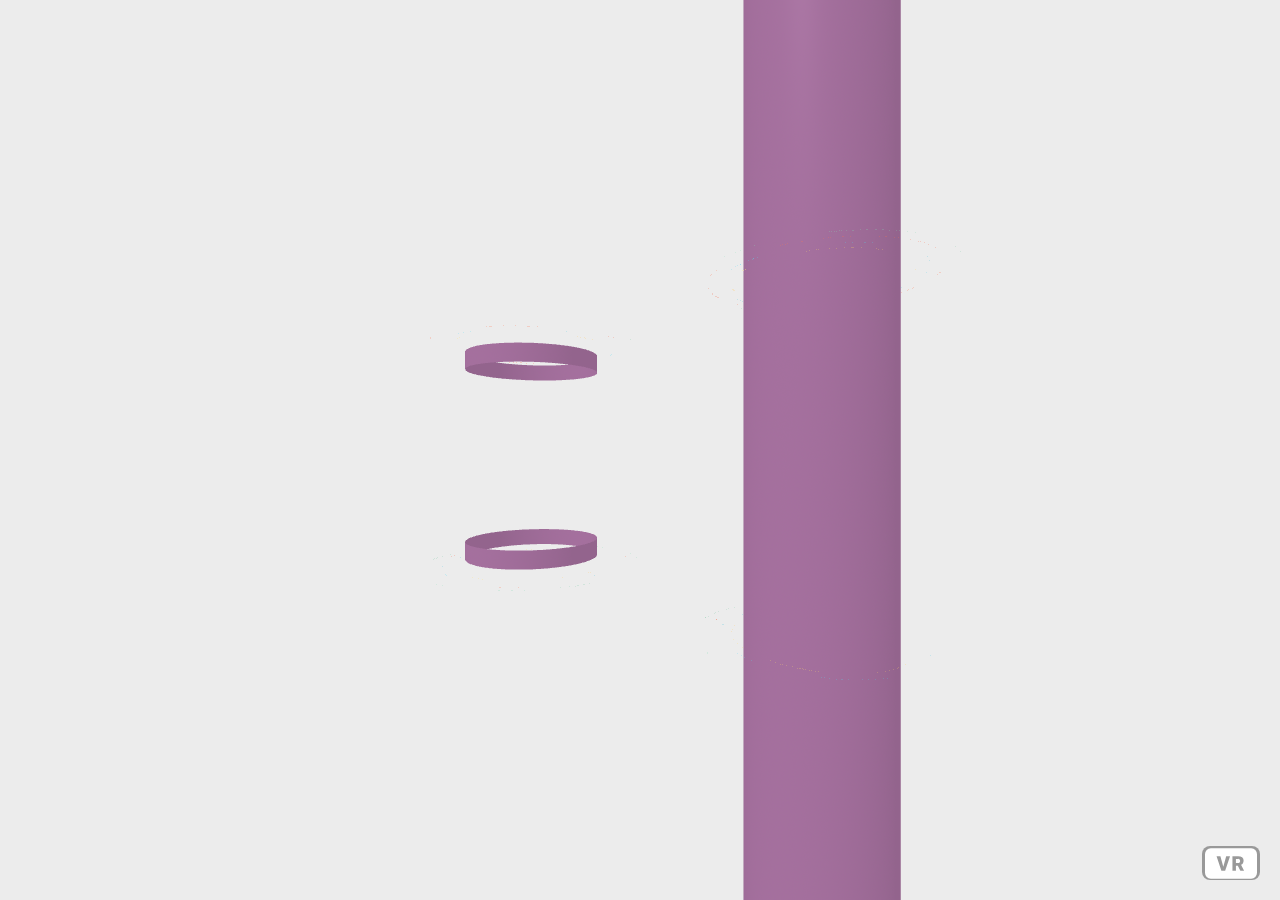
<file: js/aframe-1.1.0/examples/animation/warps/index.html>
<!DOCTYPE html>
<html>
  <head>
    <meta charset="utf-8">
    <title>Animations: Warps</title>
    <meta name="description" content="Animations: Warps - A-Frame">
    <script src="../../../dist/aframe-master.js"></script>
  </head>
  <body>
    <a-scene background="color: #ECECEC">
      <!-- A series of cylinders that scale in succession to create "warp" animations -->
      <!-- Warps 1 -->
      <a-entity position="-2 1.5 -10">
        <!-- Green -->
        <a-entity scale="1 0 1" animation="property: scale; to: 1 1 1; dur: 2000">
          <a-cylinder position="0 2 0" radius="2" height="2" color="#7BC8A4" open-ended="true" side="double"
                      scale="1 1.25 1" animation="property: scale; to: 1 0 1; dur: 2000">
          </a-cylinder>

          <a-cylinder position="0 -2 0" radius="2" height="2" color="#7BC8A4" open-ended="true" side="double"
                      scale="1 1.25 1" animation="property: scale; to: 1 0 1; dur: 2000">
          </a-cylinder>
        </a-entity>

        <!-- Orange -->
        <a-entity scale="0.9 0.9 0.9" animation="property: scale; to: 0.9 1 0.9; delay: 200; dur: 2000">
          <a-cylinder position="0 2 0" radius="2" height="2" color="#F16745" open-ended="true" side="double"
                      scale="1 1.25 1" animation="property: scale; to: 1 0 1; delay: 200; dur: 2000"></a-cylinder>

          <a-cylinder position="0 -2 0" radius="2" height="2" color="#F16745" open-ended="true" side="double"
                      scale="1 1.25 1" animation="property: scale; to: 1 0 1; delay: 200; dur: 2000"></a-cylinder>
        </a-entity>

        <!-- Blue -->
        <a-entity scale="0.8 0 0.8" animation="property: scale; to: 0.8 1 0.8; delay: 400; dur: 2000">
          <a-cylinder position="0 2 0" radius="2" height="2" color="#4CC3D9" open-ended="true" side="double"
                      scale="1 1.25 1" animation="property: scale; to: 1 0 1; delay: 400; dur: 2000"></a-cylinder>

          <a-cylinder position="0 -2 0" radius="2" height="2" color="#4CC3D9" open-ended="true" side="double"
                      scale="1 1.25 1" animation="property: scale; to: 1 0 1; delay: 400; dur: 2000"></a-cylinder>
        </a-entity>

        <!-- Yellow -->
        <a-entity scale="0.7 0 0.7" animation="property: scale; to: 0.7 1 0.7; delay: 600; dur: 2000">
          <a-cylinder position="0 2 0" radius="2" height="2" color="#FFC65D" open-ended="true" side="double"
                      scale="1 1.25 1" animation="property: scale; to: 1 0 1; delay: 600; dur: 2000"></a-cylinder>

          <a-cylinder position="0 -2 0" radius="2" height="2" color="#FFC65D" open-ended="true" side="double"
                      scale="1 1.25 1" animation="property: scale; to: 1 0 1; delay: 600; dur: 2000"></a-cylinder>
        </a-entity>

        <!-- Purple -->
        <a-entity scale="0.6 0 0.6" animation="property: scale; to: 0.6 1 0.6; delay: 800; dur: 2000">
          <a-cylinder position="0 2 0" radius="2" height="2" color="#93648D" open-ended="true" side="double"
                      scale="1 1.25 1" animation="property: scale; to: 1 0 1; delay: 800; dur: 2000"></a-cylinder>

          <a-cylinder position="0 -2 0" radius="2" height="2" color="#93648D" open-ended="true" side="double"
                      scale="1 1.25 1" animation="property: scale; to: 1 0 1; delay: 800; dur: 2000"></a-cylinder>
        </a-entity>
      </a-entity>

      <!-- Warps 2 -->
      <a-entity position="2 1.5 -6" scale="0 1 0" animation="property: scale; to: 1 1 1; delay: 1000; dur: 2000">
        <!-- Green -->
        <a-entity scale="1 0 1" animation="property: scale; to: 1 1 1; dur: 2000">
          <a-cylinder position="0 2 0" radius="2" height="2" color="#7BC8A4" open-ended="true" side="double"
                      scale="1 40 1" animation="property: scale; to: 1 0 1; dur: 2000"></a-cylinder>

          <a-cylinder scale="1 40 1" position="0 -2 0" radius="2" height="2" color="#7BC8A4" open-ended="true" side="double"
                      animation="property: scale; to: 1 0 1; dur: 2000"></a-cylinder>
        </a-entity>

        <!-- Orange -->
        <a-entity scale="0.9 0 0.9" animation="property: scale; to: 0.9 1 0.9; delay: 200; dur: 2000">
          <a-cylinder position="0 2 0" radius="2" height="2" color="#F16745" open-ended="true" side="double"
                      scale="1 40 1" animation="property: scale; to: 1 0 1; delay: 200; dur: 2000"></a-cylinder>

          <a-cylinder position="0 -2 0" radius="2" height="2" color="#F16745" open-ended="true" side="double"
                      scale="1 40 1" animation="property: scale; to: 1 0 1; delay: 200; dur: 2000"></a-cylinder>
        </a-entity>

        <!-- Blue -->
        <a-entity scale="0.8 0 0.8" animation="property: scale; to: 0.8 1 0.8; delay: 400; dur: 2000">
          <a-cylinder position="0 2 0" radius="2" height="2" color="#4CC3D9" open-ended="true" side="double"
                      scale="1 40 1" animation="property: scale; to: 1 0 1; delay: 400; dur: 2000"></a-cylinder>

          <a-cylinder position="0 -2 0" radius="2" height="2" color="#4CC3D9" open-ended="true" side="double"
                      scale="1 40 1" animation="property: scale; to: 1 0 1; delay: 400; dur: 2000"></a-cylinder>
        </a-entity>

        <!-- Yellow -->
        <a-entity scale="0.7 0 0.7" animation="property: scale; to: 0.7 1 0.7; delay: 600; dur: 2000">
          <a-cylinder position="0 2 0" radius="2" height="2" color="#FFC65D" open-ended="true" side="double"
                      scale="1 40 1" animation="property: scale; to: 1 0 1; delay: 600; dur: 2000"></a-cylinder>

          <a-cylinder position="0 -2 0" radius="2" height="2" color="#FFC65D" open-ended="true" side="double"
                      scale="1 40 1" animation="property: scale; to: 1 0 1; delay: 600; dur: 2000"></a-cylinder>
        </a-entity>

        <!-- Purple -->
        <a-entity scale="0.6 0 0.6" animation="property: scale; to: 0.6 1 0.6; delay: 800; dur: 2000">
          <a-cylinder position="0 2 0" radius="2" height="2" color="#93648D" open-ended="true" side="double"
                      scale="1 40 1" animation="property: scale; to: 1 0 1; delay: 800; dur: 2000"></a-cylinder>

          <a-cylinder position="0 -2 0" radius="2" height="2" color="#93648D" open-ended="true" side="double"
                      scale="1 40 1" animation="property: scale; to: 1 0 1; delay: 800; dur: 2000"></a-cylinder>
        </a-entity>
      </a-entity>

      <a-light type="directional" color="#FFF" intensity="0.2" position="-1 2 1"></a-light>
      <a-light type="ambient" color="#FFF"></a-light>
    </a-scene>
  </body>
</html>
</file>
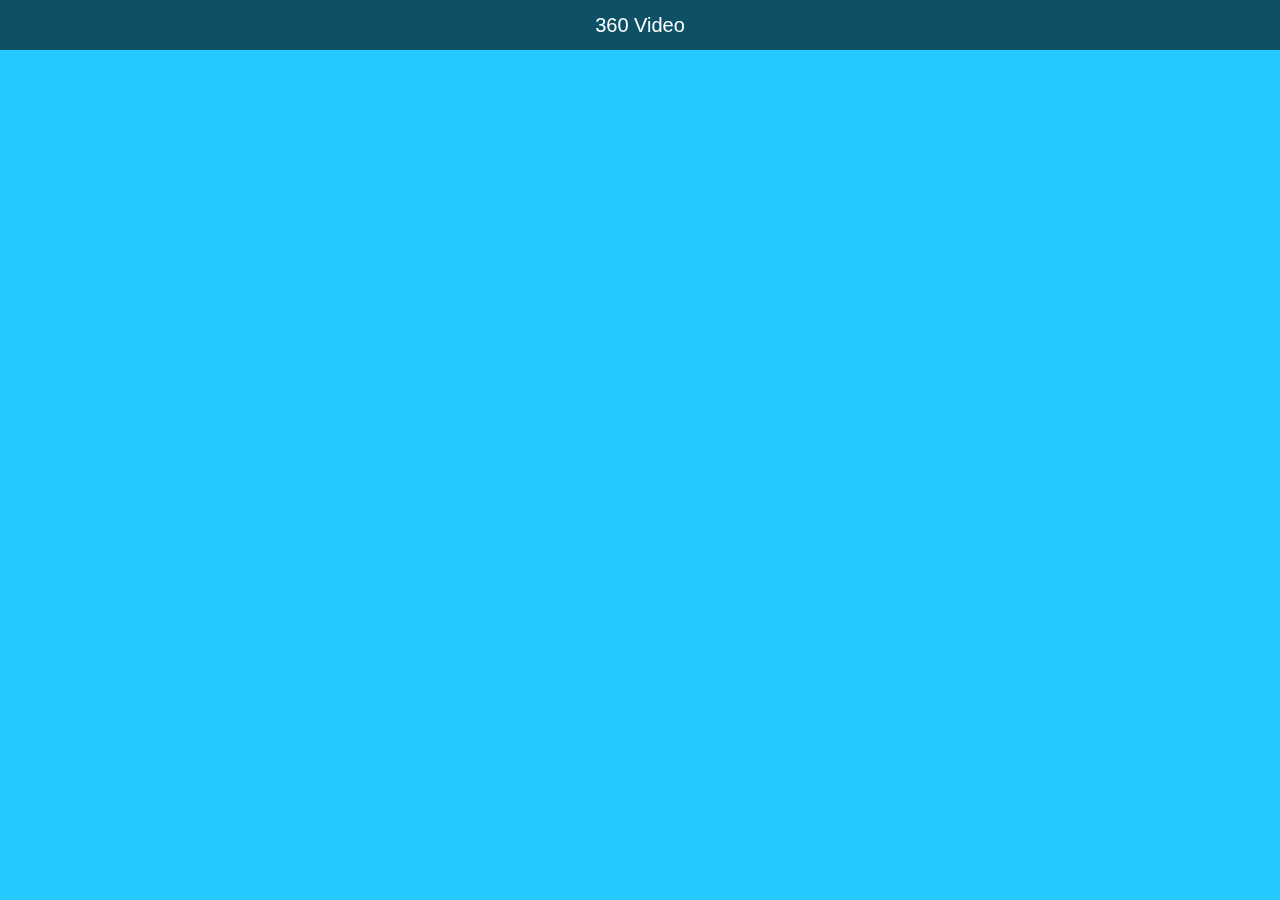
<file: js/aframe-1.1.0/examples/boilerplate/360-video/index.html>
<!DOCTYPE html>
<html>
  <head>
    <meta charset="utf-8">
    <title>360 Video</title>
    <meta name="description" content="360 Video — A-Frame">
    <script src="../../../dist/aframe-master.js"></script>
    <script src="../../js/play-on-click.js"></script>
    <script src="../../js/hide-on-play.js"></script>
  </head>
  <body>
    <a-scene>
      <a-assets>
        <!--
        SOURCE
        Author: Bitmovin
        URL:    https://bitmovin.com/demos/vr-360
        -->
        <video id="video"
               autoplay loop
               crossorigin="anonymous"
               playsinline webkit-playsinline
               src="https://bitmovin.com/player-content/playhouse-vr/progressive.mp4">
        </video>
      </a-assets>
      <a-videosphere
        rotation="0 -90 0" src="#video"
        play-on-click>
      </a-videosphere>

      <a-camera>
        <a-entity
          position="0 0 -1.5"
          text="align:center;
                width:6;
                wrapCount:100;
                color: white;
                value: Click or tap to start video"
          hide-on-play="#video">
        </a-entity>
      </a-camera>
    </a-scene>
  </body>
</html>
</file>
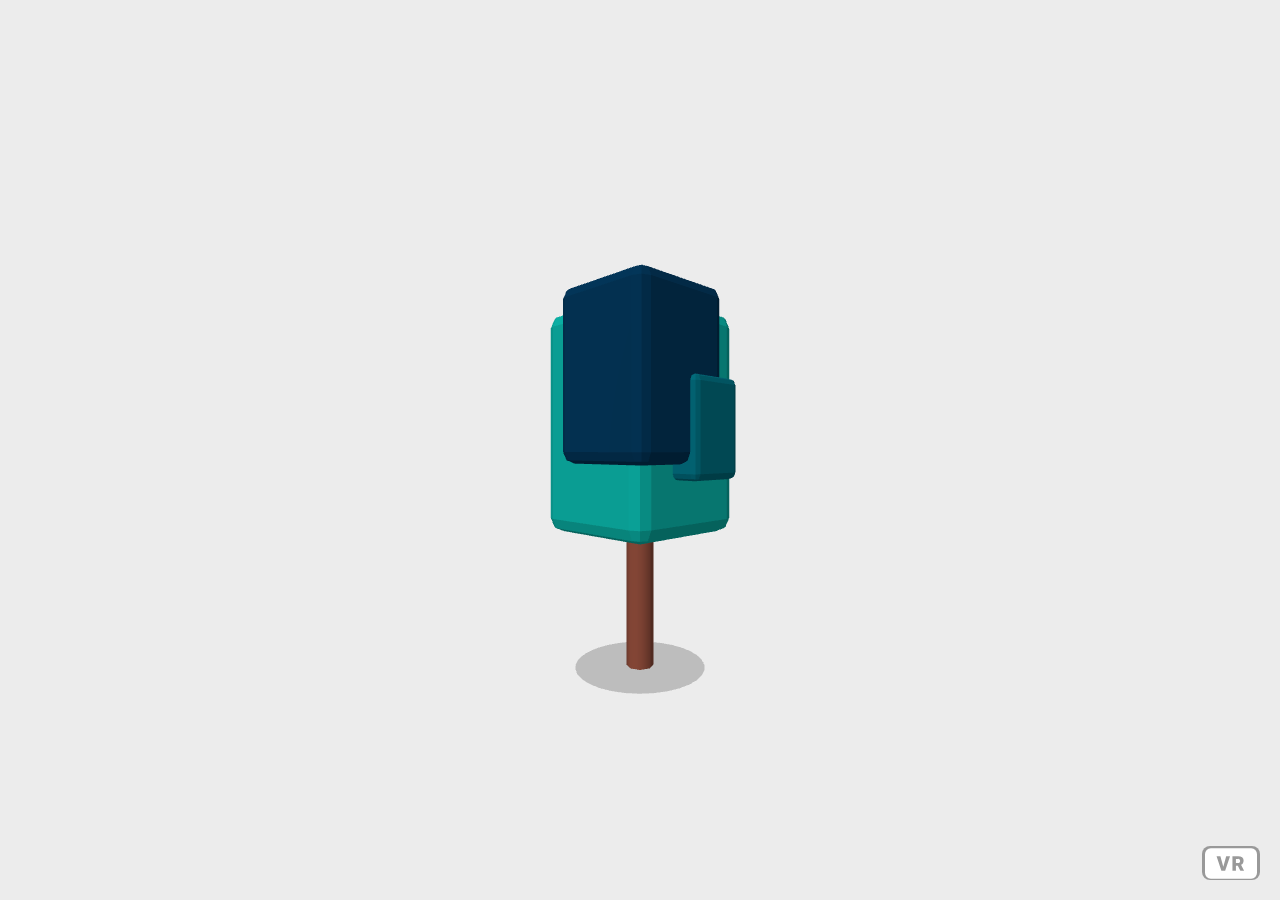
<file: js/aframe-1.1.0/examples/boilerplate/3d-model/index.html>
<!DOCTYPE html>
<html>
  <head>
    <meta charset="utf-8">
    <title>3D Model (glTF)</title>
    <meta name="description" content="3D Model (glTF) — A-Frame">
    <script src="../../../dist/aframe-master.js"></script>
  </head>
  <body>
    <a-scene background="color: #ECECEC">
      <a-assets>
        <a-asset-item id="tree" src="../../assets/models/tree2.glb"></a-asset-item>
      </a-assets>

      <a-gltf-model src="#tree" rotation="0 45 0"></a-gltf-model>
      <a-entity position="0 0 4">
        <a-camera></a-camera>
      </a-entity>
    </a-scene>
  </body>
</html>
</file>
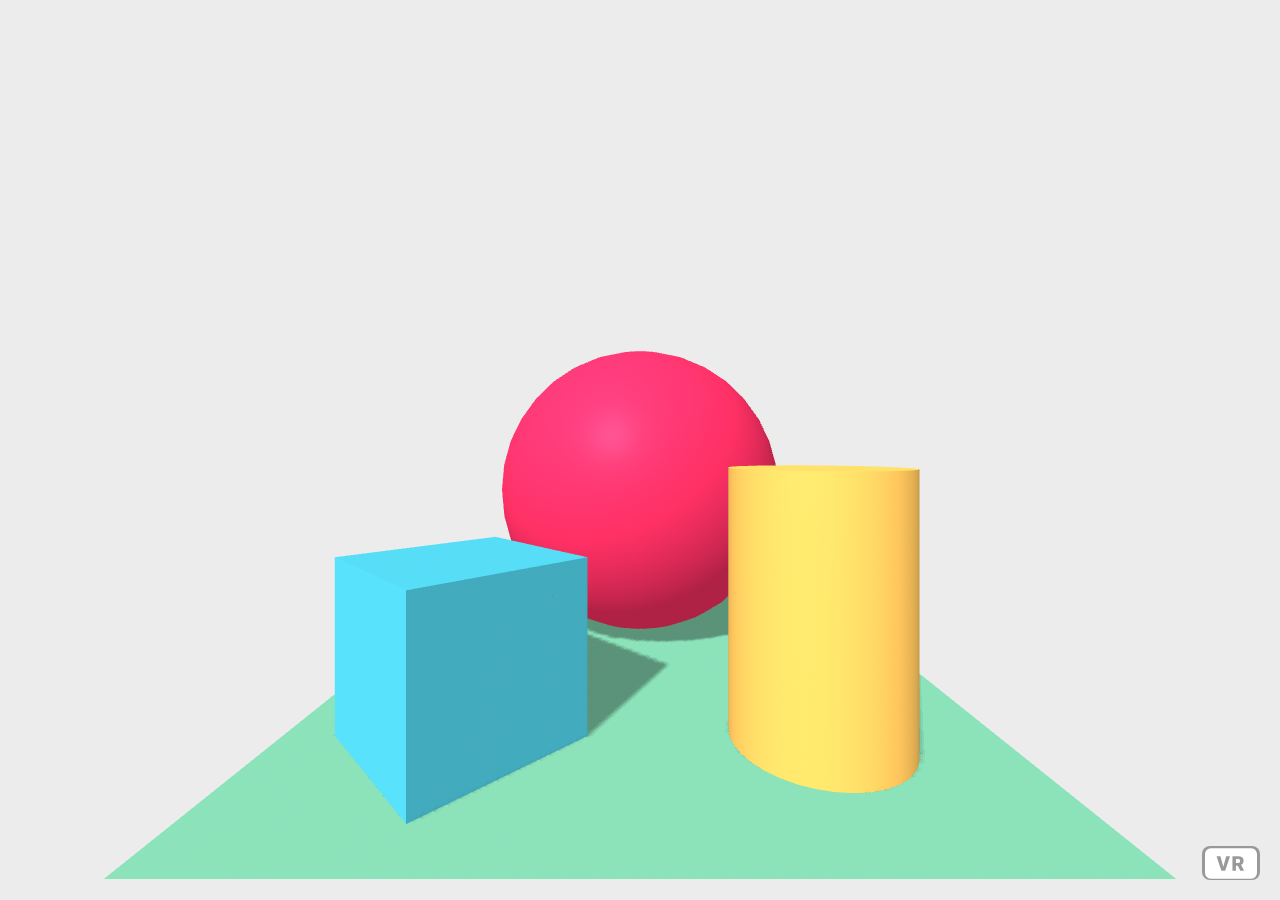
<file: js/aframe-1.1.0/examples/boilerplate/hello-world/index.html>
<!DOCTYPE html>
<html>
  <head>
    <meta charset="utf-8">
    <title>Hello, World! • A-Frame</title>
    <meta name="description" content="Hello, World! • A-Frame">
    <script src="../../../dist/aframe-master.js"></script>
  </head>
  <body>
    <a-scene background="color: #ECECEC">
      <a-box position="-1 0.5 -3" rotation="0 45 0" color="#4CC3D9" shadow></a-box>
      <a-sphere position="0 1.25 -5" radius="1.25" color="#EF2D5E" shadow></a-sphere>
      <a-cylinder position="1 0.75 -3" radius="0.5" height="1.5" color="#FFC65D" shadow></a-cylinder>
      <a-plane position="0 0 -4" rotation="-90 0 0" width="4" height="4" color="#7BC8A4" shadow></a-plane>
    </a-scene>
  </body>
</html>
</file>
